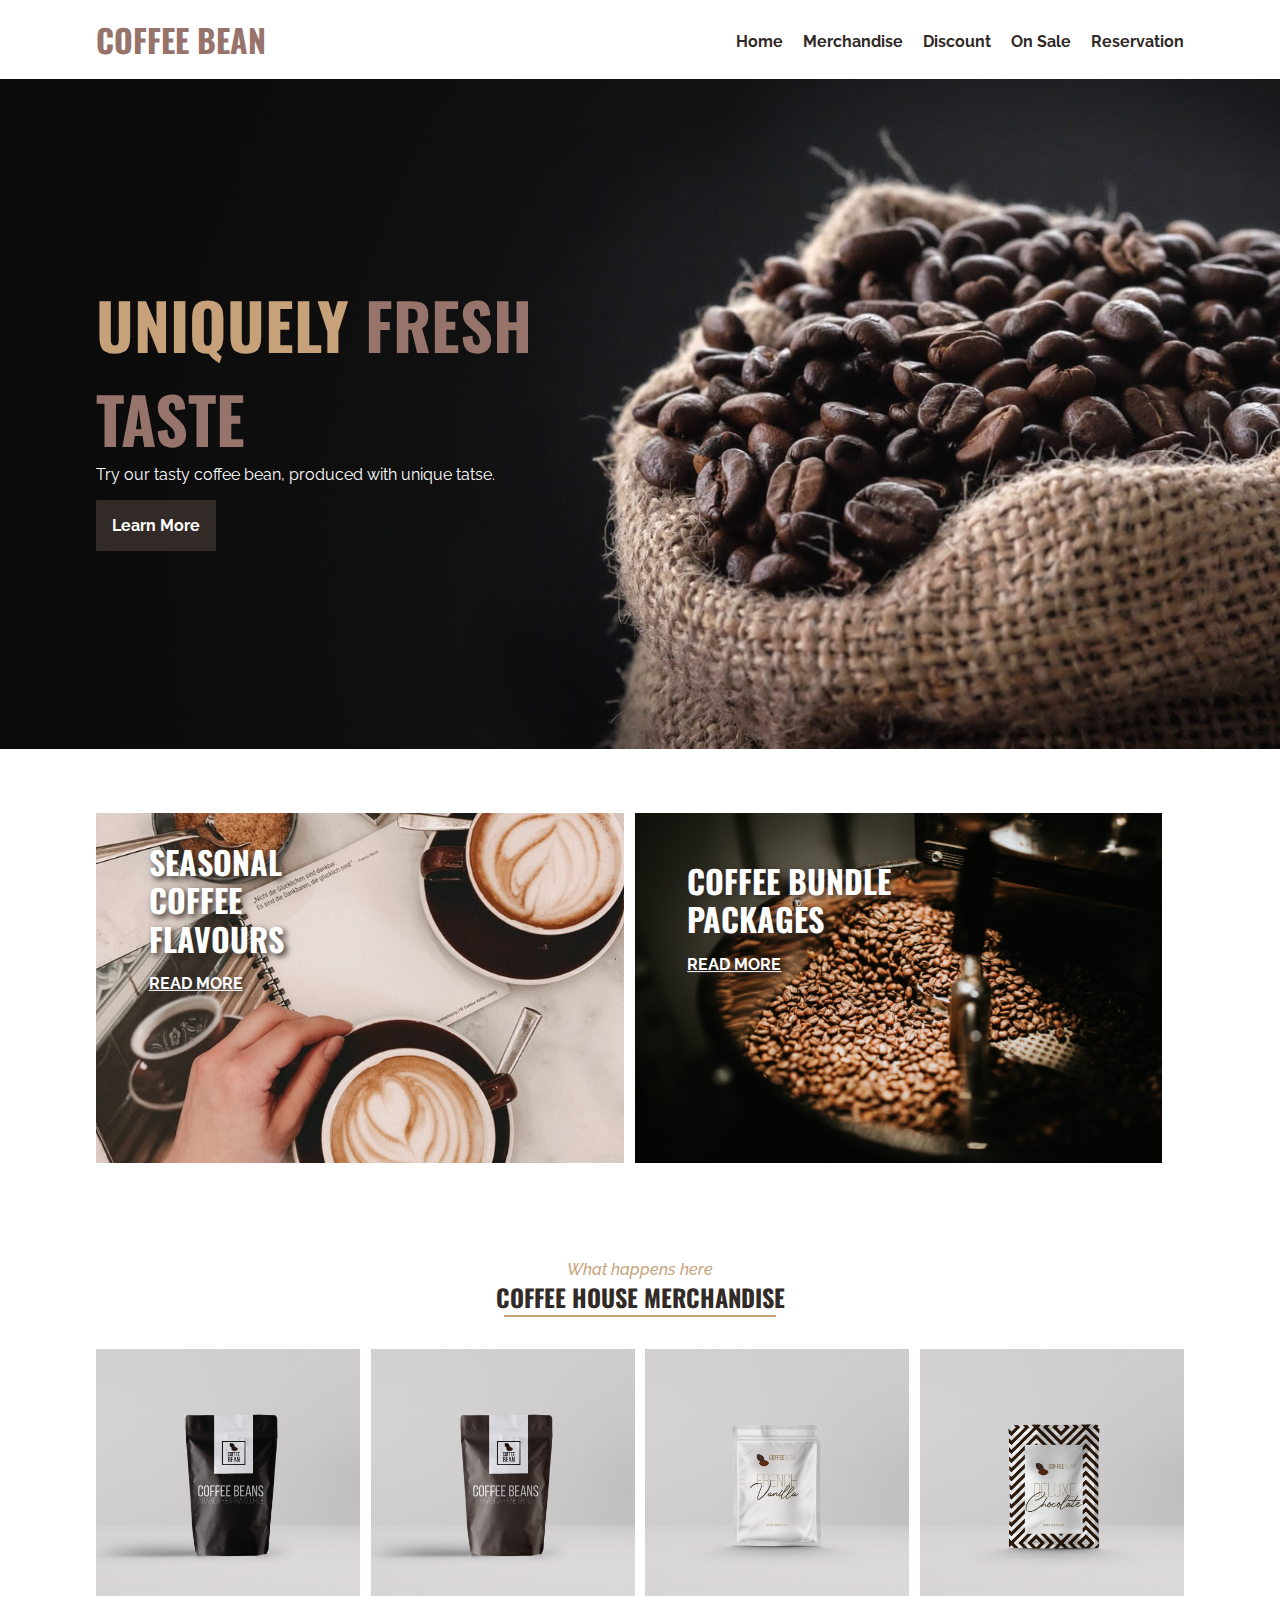
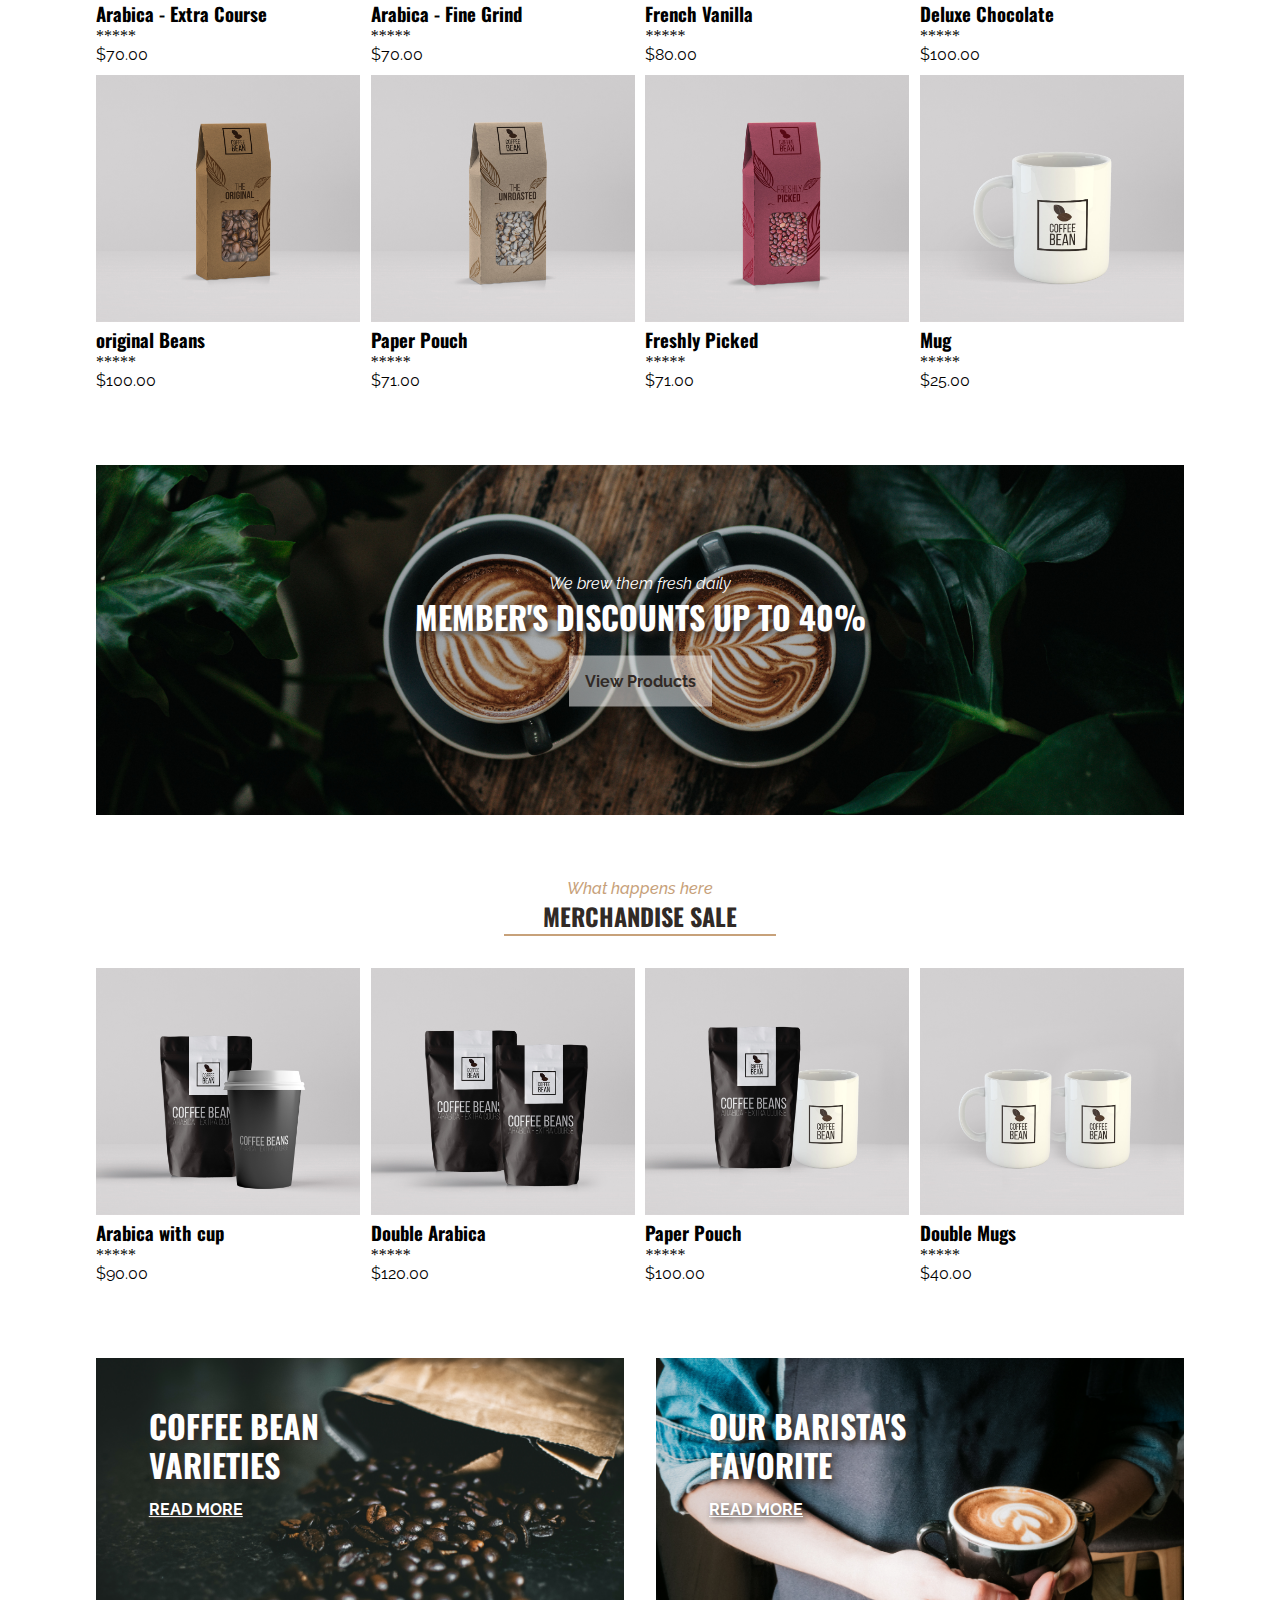
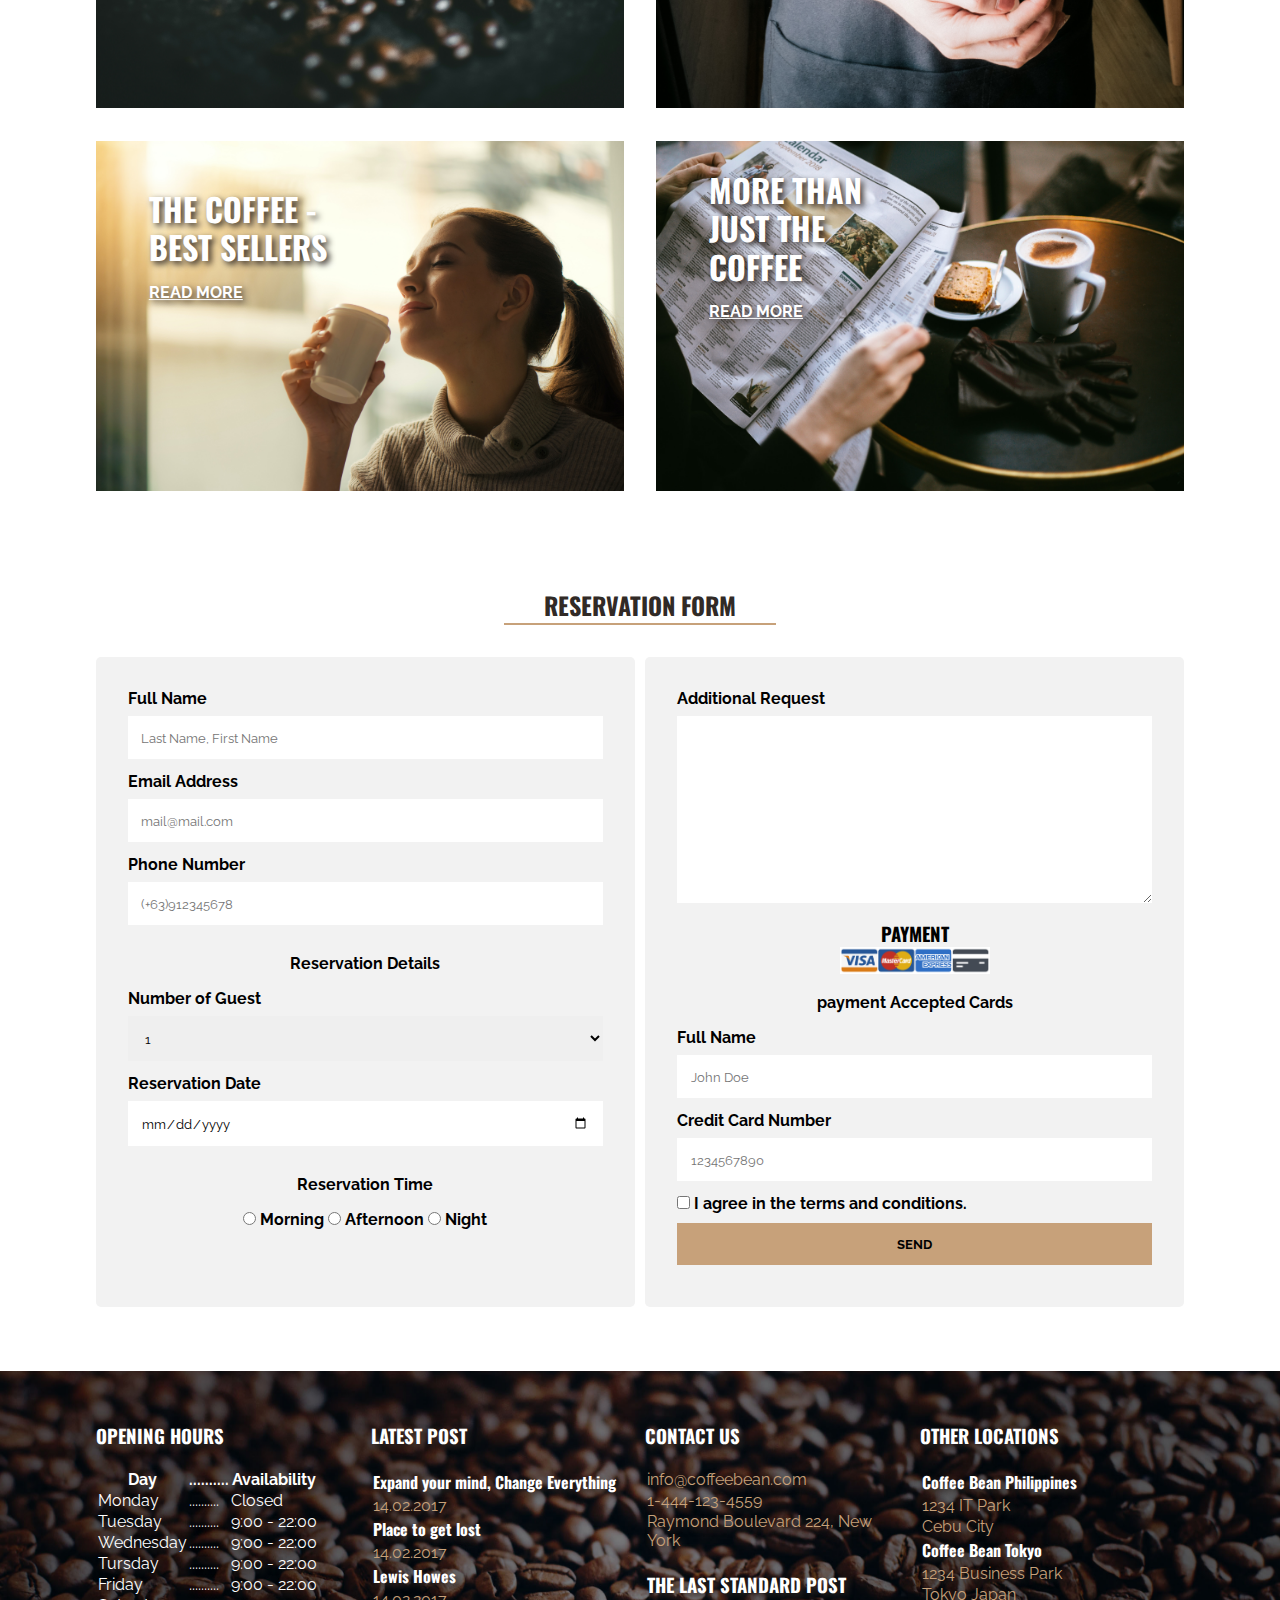
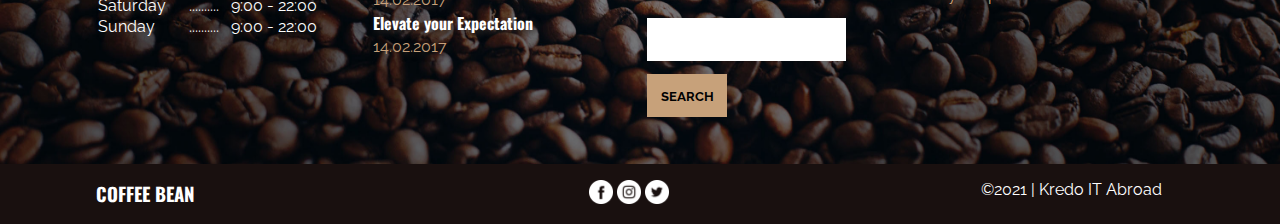
<file: index.html>
<!DOCTYPE html>
<html lang="en">
<head>
    <meta charset="UTF-8">
    <meta http-equiv="X-UA-Compatible" content="IE=edge">
    <meta name="viewport" content="width=device-width, initial-scale=1.0">
    <link rel="stylesheet" href="assets/css/style.css">
    <title>Coffee Bean</title>
</head>
<body>
<div class="wrapper">
    <!--Nav Bar-->
        <div class="nav">
            <h1><a href="#">Coffee Bean</a></h1>
            <ul>
                <li><a href="#">Home</a></li>
                <li><a href="#">Merchandise</a></li>
                <li><a href="#">Discount</a></li>
                <li><a href="#">On Sale</a></li>
                <li><a href="#">Reservation</a></li>
            </ul>
       
    <!-- End of Nav Bar-->
     </div>
    <!-- Banner -->
     <div class="banner">
        <div class="banner-text">
            <h2>UNIQUELY <span>FRESH TASTE</span></h2>
            <p>Try our tasty coffee bean, produced with unique tatse.</p>
            <a href="#">Learn More</a>
        </div>
     </div>
    <!-- End of Banner -->
     <div class="ads">
         <div class="ads-item1 ads-items">
            <div class="ads-text">
                <h3>SEASONAL COFFEE FLAVOURS</h3>
                <a href="#">READ MORE</a>
            </div>
        </div>
         <div class="ads-item2 ads-items">
            <div class="ads-text">
                <h3>COFFEE BUNDLE PACKAGES</h3>
                <a href="#">READ MORE</a>
            </div>
         </div>
     </div>
    <!-- Merchandise -->
    <div class="merch">
        <div class="section-header">
            <span>What happens here</span>
            <h2>COFFEE HOUSE MERCHANDISE</h2>
            <hr>
        </div>
        <div class="merch-gallery">
             <div class="merch-items">
                 <img src="assets/images/merch-img1.jpg" alt="">
                 <h3>Arabica - Extra Course</h3>
                 <span>*****</span>
                 <p>$70.00</p>
             </div>
             <div class="merch-items">
                <img src="assets/images/merch-img2.jpg" alt="">
                <h3>Arabica - Fine Grind</h3>
                 <span>*****</span>
                 <p>$70.00</p>
            </div>
            <div class="merch-items">
                <img src="assets/images/merch-img3.jpg" alt="">
                <h3>French Vanilla</h3>
                 <span>*****</span>
                 <p>$80.00</p>
            </div>
            <div class="merch-items">
                <img src="assets/images/merch-img4.jpg" alt="">
                <h3>Deluxe Chocolate</h3>
                 <span>*****</span>
                 <p>$100.00</p>
            </div>
            <div class="merch-items">
                <img src="assets/images/merch-img5.jpg" alt="">
                <h3>original Beans</h3>
                 <span>*****</span>
                 <p>$100.00</p>
            </div>
            <div class="merch-items">
                <img src="assets/images/merch-img6.jpg" alt="">
                <h3>Paper Pouch</h3>
                 <span>*****</span>
                 <p>$71.00</p>
            </div>
            <div class="merch-items">
                <img src="assets/images/merch-img7.jpg" alt="">
                <h3>Freshly Picked</h3>
                 <span>*****</span>
                 <p>$71.00</p>
            </div>
            <div class="merch-items">
                <img src="assets/images/merch-img8.jpg" alt="">
                <h3>Mug</h3>
                 <span>*****</span>
                 <p>$25.00</p>
            </div>
        </div>
    </div>
    <!-- End of  Merchandise -->
    <!-- Discount -->
    <div class="discount">
        <div class="discount-text">
            <span>We brew them fresh daily</span>
            <h2>MEMBER'S DISCOUNTS UP TO 40%</h2>
            <a href="#">View Products</a>
        </div>
    </div>
    <!-- End of Discount -->
    <!-- Merchandise Sale -->
    <div class="merch">
        <div class="section-header">
            <span>What happens here</span>
            <h2>MERCHANDISE SALE</h2>
            <hr>
        </div>
        <div class="merch-gallery">
            <div class="merch-items">
                <img src="assets/images/merch-img9.jpg" alt="">
                <h3>Arabica with cup</h3>
                 <span>*****</span>
                 <p>$90.00</p>
            </div>
            <div class="merch-items">
                <img src="assets/images/merch-img10.jpg" alt="">
                <h3>Double Arabica</h3>
                 <span>*****</span>
                 <p>$120.00</p>
            </div>
            <div class="merch-items">
                <img src="assets/images/merch-img11.jpg" alt="">
                <h3>Paper Pouch</h3>
                 <span>*****</span>
                 <p>$100.00</p>
            </div>
            <div class="merch-items">
                <img src="assets/images/merch-img12.jpg" alt="">
                <h3>Double Mugs</h3>
                 <span>*****</span>
                 <p>$40.00</p>
            </div>
        </div>
    </div>
        <!-- End of Merchandise Sale -->
        <!-- Ads 2 -->
        <div class="ads">
            <div class="ads-item3 ads-items">
               <div class="ads-text">
                   <h3>COFFEE BEAN VARIETIES</h3>
                   <a href="#">READ MORE</a>
               </div>
           </div>
            <div class="ads-item4 ads-items">
               <div class="ads-text">
                   <h3>OUR BARISTA'S FAVORITE</h3>
                   <a href="#">READ MORE</a>
               </div>
            </div>
            <div class="ads-item5 ads-items">
                <div class="ads-text">
                    <h3>THE COFFEE - BEST SELLERS</h3>
                    <a href="#">READ MORE</a>
                </div>
            </div>
             <div class="ads-item6 ads-items">
                <div class="ads-text">
                    <h3>MORE THAN JUST THE COFFEE</h3>
                    <a href="#">READ MORE</a>
                </div>
            </div>
        </div>
        <!-- End of Ads 2 -->
        <!-- Reservation -->
        <div class="reservation">
            <div class="section-header">
                <h2>RESERVATION FORM</h2>
                <hr>
            </div>
            <form action="#" method="#">
                <div class="form-group">
                    <label for="full-name">Full Name</label>
                    <input type="text" name="full-name" id="full-name" placeholder="Last Name, First Name">
                    <label for="email-address">Email Address</label>
                    <input type="email" name="email-address" id="email-address" placeholder="mail@mail.com">
                    <label for="phone-number">Phone Number</label>
                    <input type="number" name="phone-number" id="phone-number" placeholder="(+63)912345678">

                    <p>Reservation Details</p>
                    <label for="number-of-guest">Number of Guest</label>
                    <select name="number-of-guest" id="number-of-guest">
                      <option value="1">1</option>
                      <option value="2">2</option>
                      <option value="3">3</option>
                      <option value="4">4</option>
                      <option value="more-than-4">More than 4</option>
                    </select>
                    <label for="reservation-date">Reservation Date</label>
                    <input type="date" name="reservation-date" id="reservation-date">
                    <div class="res-time">
                        <p>Reservation Time</p>
                        <input type="radio" name="res-time" id="morning">
                        <label for="morning">Morning</label>
                        <input type="radio" name="res-time" id="afternoon">
                        <label for="afternoon">Afternoon</label>
                        <input type="radio" name="res-time" id="night">
                        <label for="night">Night</label>
                    </div>
                </div>
                <div class="form-group">
                    <label for="additional-request">Additional Request</label>
                    <textarea name="additional-request" id="additional-request" cols="30" rows="10"></textarea>

                    <h3>PAYMENT</h3>
                    <p>payment Accepted Cards</p>

                    <label for="full-name">Full Name</label>
                    <input type="text" name="full-name" id="full-name" placeholder="John Doe">
                    <label for="cedit-card-number">Credit Card Number</label>
                    <input type="number" name="credit-card-number" id="credit-card-number" placeholder="1234567890">
                    <div class="res-agreement">
                         <input type="checkbox" name="res-agreement" id="res-agreement">
                         <label for="res-agreement">I agree in the terms and conditions.</label>
                    </div>
                    <input type="submit" value="SEND">
                </div>
            </form>
        </div>
        <!-- End of Reservation -->
        <!-- Footer -->
        <div class="footer">
            <div class="footer-contents">
                <div class="footer-widgets">
                    <h3>OPENING HOURS</h3>
                    <table>
                        <tr>
                            <h4><th>Day</th>
                            <th>..........</th>
                            <th>Availability</th></h4>
                        </tr>
                        <tr>
                            <td>Monday</td>
                            <td>..........</td>
                            <td>Closed</td>
                        </tr>
                        <tr>
                            <td>Tuesday</td>
                            <td>..........</td>
                            <td>9:00 - 22:00</td>
                        </tr>
                        <tr>
                            <td>Wednesday</td>
                            <td>..........</td>
                            <td>9:00 - 22:00</td>
                        </tr>
                        <tr>
                            <td>Tursday</td>
                            <td>..........</td>
                            <td>9:00 - 22:00</td>
                        </tr>
                        <tr>
                            <td>Friday</td>
                            <td>..........</td>
                            <td>9:00 - 22:00</td>
                        </tr>
                        <tr>
                            <td>Saturday</td>
                            <td>..........</td>
                            <td>9:00 - 22:00</td>
                        </tr>
                        <tr>
                            <td>Sunday</td>
                            <td>..........</td>
                            <td>9:00 - 22:00</td>
                        </tr>
                    </table>
                </div>
                <div class="footer-widgets">
                    <h3>LATEST POST</h3>
                    <table>
                        <tr>
                            <td><h4>Expand your mind, Change Everything</h4></td>
                        </tr>
                        <tr>
                            <td><p>14.02.2017</p></td>
                        </tr>
                        <tr>
                            <td><h4>Place to get lost</h4></td>
                        </tr>
                        <tr>
                            <td><p>14.02.2017</p></td>
                        </tr>
                        <tr>
                            <td><h4>Lewis Howes</h4></td>
                        </tr>
                        <tr>
                            <td><p>14.02.2017</p></td>
                        </tr>
                        <tr>
                            <td><h4>Elevate your Expectation</h4></td>
                        </tr>
                        <tr>
                            <td><p>14.02.2017</p></td>
                        </tr>
                    </table>
                </div>
                <div class="footer-widgets">
                    <h3>CONTACT US</h3>
                    <table>
                        <tr>
                            <td><p>info@coffeebean.com</p></td>
                        </tr>
                        <tr>
                            <td><p>1-444-123-4559</p></td>
                        </tr>
                        <tr>
                            <td><p>Raymond Boulevard 224, New York</p></td>
                        </tr>
                        <tr>
                            <td><h3>THE LAST STANDARD POST</h3></td>
                        </tr>
                        <tr>
                            <td>
                                <form action="#" class="footer-form">
                                   <input type="search">
                                   <input type="submit" value="SEARCH">
                                </form>
                            </td>
                        </tr>
                    </table>
                </div>
                <div class="footer-widgets">
                    <h3>OTHER LOCATIONS</h3>
                    <table>
                        <tr>
                            <td><h4>Coffee Bean Philippines</h4></td>
                        </tr>
                        <tr>
                            <td><p>1234 IT Park</p></td>
                        </tr>
                        <tr>
                            <td><p>Cebu City</p></td>
                        </tr>
                        <tr>
                            <td><h4>Coffee Bean Tokyo</h4></td>
                        </tr>
                        <tr>
                            <td><p>1234 Business Park</p></td>
                        </tr>
                        <tr>
                            <td><p>Tokyo Japan</p></td>
                        </tr>
                    </table>
                </div>
            </div>
        </div>
        <!-- End of Footer -->
        <!-- Footer Social -->
        <div class="footer-social">
            <div class="social-widgets">
                <h3>COFFEE BEAN</h3>
            </div>
            <div class="social-widgets">
                <img src="assets/images/icon-fb.png" alt="">
                <img src="assets/images/icon-ig.png" alt="">
                <img src="assets/images/icon-tw.png" alt="">
            </div>
            <div class="social-widgets">
                <p>©︎2021 | Kredo IT Abroad</p>
            </div>
        </div>
</div>

</body>
</html>
</file>
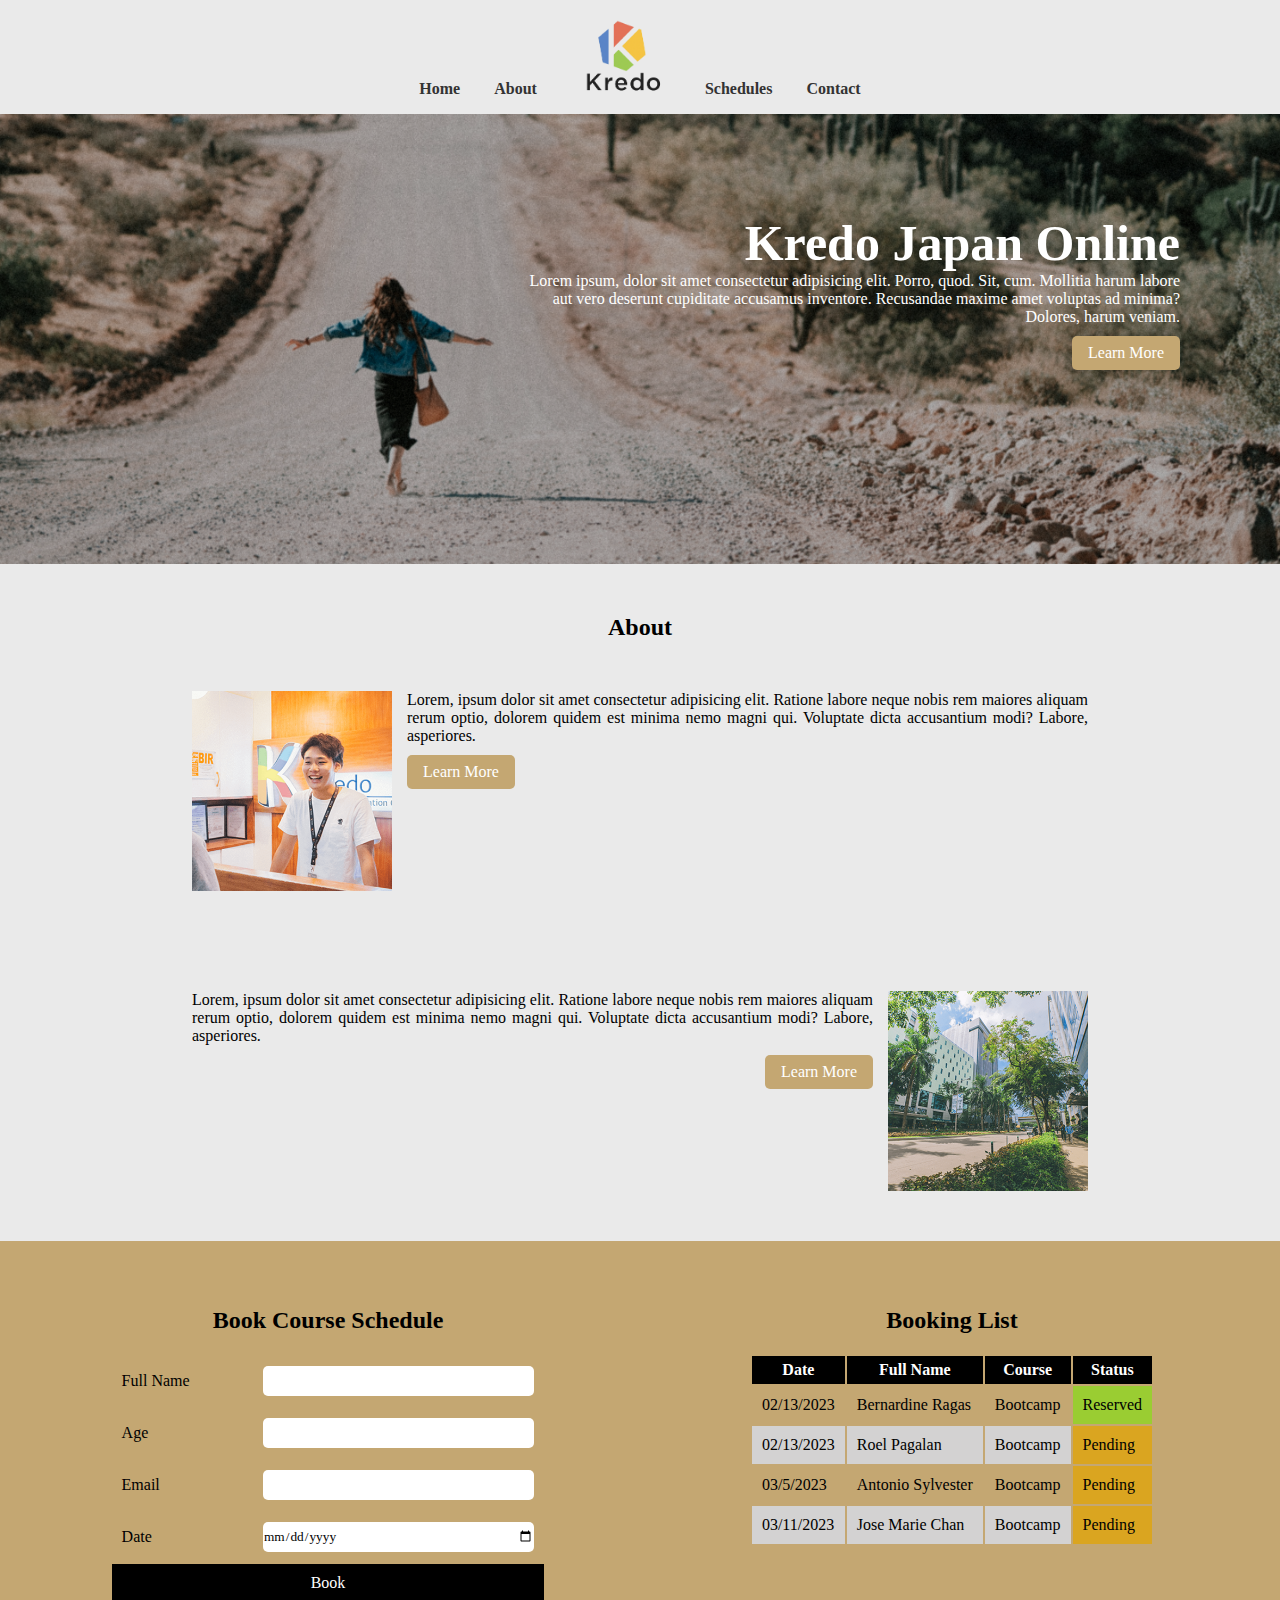
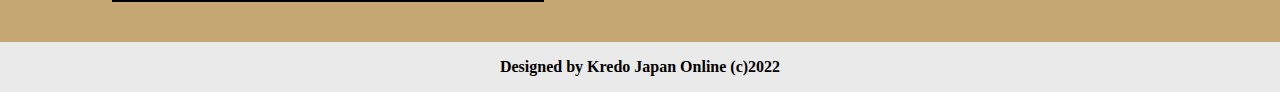
<file: Activity After/index.html>
<!DOCTYPE html>
<html lang="en">
<head>
    <meta charset="UTF-8">
    <meta http-equiv="X-UA-Compatible" content="IE=edge">
    <meta name="viewport" content="width=device-width, initial-scale=1.0">
    <link rel="stylesheet" href="assets/style.css">
    <title>ACTIVITY AFTER</title>
</head>
<body>
    <header>
        <nav>
            <ul>
                <li><a href="#">Home</a></li>
                <li><a href="#">About</a></li>
                <li class="logo">
                    <a href="#"><img src="assets/images/IMAGES-AFTER/kredo-logo.png" alt=""></a>
                </li>
                <li><a href="#">Schedules</a></li>
                <li><a href="#">Contact</a></li>
            </ul>
        </nav>
    </header>
    <div id="atf">
        <div class="background"></div>
        <div class="atf-content">
            <h1>Kredo Japan Online</h1>
            <p>Lorem ipsum, dolor sit amet consectetur adipisicing elit. Porro, quod. Sit, cum. Mollitia harum labore aut vero deserunt cupiditate accusamus inventore. Recusandae maxime amet voluptas ad minima? Dolores, harum veniam.</p>
            <a class="button "href="#">Learn More</a>
        </div>
        
    </div>
    <div id="about">
        <h2>About</h2>
        <div class="about-content-1">
            <div>
                <img src="assets/images/IMAGES-AFTER/img1.png" alt="">
            </div>
            <p>Lorem, ipsum dolor sit amet consectetur adipisicing elit. Ratione labore neque nobis rem maiores aliquam rerum optio, dolorem quidem est minima nemo magni qui. Voluptate dicta accusantium modi? Labore, asperiores.</p>
            <a class="button" href="#">Learn More</a>
        </div>
        <div class="about-content-2">
            <div>
                <img src="assets/images/IMAGES-AFTER/img2.png" alt="">
            </div>
            <p>Lorem, ipsum dolor sit amet consectetur adipisicing elit. Ratione labore neque nobis rem maiores aliquam rerum optio, dolorem quidem est minima nemo magni qui. Voluptate dicta accusantium modi? Labore, asperiores.</p>
            <a class="button" href="#">Learn More</a>
        </div>
    </div>
    <div id="reservation">
        <form action="">
        <div class="reservation-form">
            <h2>Book Course Schedule</h2>
        
        <table>
            <tr>
                <td>Full Name</td>
                <td>
                    <label for="full-name"></label>
                    <input type="text" name="full-name" id="full-name">
                </td>
            </tr>
            <tr>
                <td>Age</td>
                <td>
                    <label for="age"></label>
                    <input type="number" name="age" id="age">
                </td>
            </tr>
            <tr>
                <td>Email</td>
                <td>
                    <label for="email"></label>
                    <input type="email" name="email" id="email">
                </td>
            </tr>
            <tr>
                <td>Date</td>
                <td>
                    <label for="date"></label>
                    <input type="date" name="date" id="date">
                </td>
            </tr>
            <tr>
                <td class=form-btn colspan="2">Book</td>
            </tr>
            <tr>
        </table>
        </div>
        </form>
        <div class="reservation-table">
            <h2>Booking List</h2>
            <table>
                <tr>
                    <th>Date</th>
                    <th>Full Name</th>
                    <th>Course</th>
                    <th>Status</th>
                </tr>
                <tr>
                    <td>02/13/2023</td>
                    <td>Bernardine Ragas</td>
                    <td>Bootcamp</td>
                    <td class="reserved">Reserved</td>
                </tr>
                <tr class="even-data">
                    <td>02/13/2023</td>
                    <td>Roel Pagalan</td>
                    <td>Bootcamp</td>
                    <td class="pending">Pending</td>
                </tr>
                <tr>
                    <td>03/5/2023</td>
                    <td>Antonio Sylvester</td>
                    <td>Bootcamp</td>
                    <td class="pending">Pending</td>
                </tr>
                <tr class="even-data">
                    <td>03/11/2023</td>
                    <td>Jose Marie Chan</td>
                    <td>Bootcamp</td>
                    <td class="pending">Pending</td>
                </tr>
            </table>
        </div>
    </div>
    <footer>
        <p>Designed by Kredo Japan Online (c)2022</p>
    </footer>
</body>
</html>
</file>
<file: assets/css/style.css>
@import url('https://fonts.googleapis.com/css2?family=Oswald:wght@400;500;600&family=Raleway:wght@400;500;700&display=swap');
*{
    margin: 0;
    padding: 0;
    box-sizing: border-box;
    outline: 0;
    border: none;
}

h1,
h2,
h3,
h4,
h5,
h6{
    font-family: 'Oswald', sans-serif;
}
p{
    font-family: 'Raleway',sans-serif;
}
.wrapper{
    width: 100%;
    margin: auto;
}
.nav{
    overflow: auto;
    width: 85%;
    margin: 1em auto;
    text-align: right;
}
.nav h1{
    text-transform: uppercase;
    width: 50%;
    float: left;
}
.nav h1 a{
    font-family: 'Oswald', sans-serif;
    color: #96746b;
    text-decoration: none;
    float: left;
}
.nav ul{
    width: 50%;
    float: left;
    text-align: right;
    margin-top: 1em;
}
.nav li{
    display: inline-block;
    margin-left: 1em;
}
.nav li a{
    font-family: 'Raleway',sans-serif;
    font-weight: 700;
    color: #312a26;
    text-decoration: none;
}

.banner{
    background-image: url(../images/banner-bg.jpg);
    background-size: cover;
    background-position: center;
    position: relative;
    width: 100%;
    height: 670px;
}
.banner-text h2{
    font-size: 4em;
    text-transform: uppercase;
    color: #c7a17a;
}
.banner-text h2 span{
    color: #96746b;
}
.banner-text{
    position: absolute;
    top: 50%;
    left: 7.5%;
    transform: translateY(-50%);
    width: 45%;
}
.banner-text p{
    color: #fff;
}
.banner a{
    text-decoration: none;
    display: inline-block;
    padding: 1em;
    background-color: #312a26;
    color: #fff;
    font-family: 'Raleway',sans-serif;
    font-weight: 700;
    margin-top: 1em;
}
.ads{
    width: 85%;
    margin: 4em auto;
    overflow: auto;
}
.ads-item1{
    background-image: url(../images/ads-img1.jpg);
    margin-right: 1%;
}
.ads-item2{
    background-image: url(../images/ads-img2.jpg);
}
.ads-items{
    width: 48.5%;
    height: 350px;
    float: left;
    background-size: cover;
    background-position: center;
    margin-bottom: 3%;
    position: relative;
}
.ads-text{
    position: absolute;
    top: 30%;
    left: 10%;
    transform: translateY(-50%);
    width: 40%;
}
.ads-text a{
    display: block;
    font-family: 'Raleway',sans-serif;
    font-weight: 700;
    color: #fff;
    text-transform: uppercase;
    margin-top: 1em;
    text-shadow: 3px 3px 6px #312a26;
}
.ads-text h3{
    text-transform: uppercase;
    font-size: 2em;
    color: #fff;
    line-height: 1.2em;
    text-shadow: 3px 3px 6px #312a26;
}
/* Merchandise */
.merch{
    width: 85%;
    margin: 4em auto;
    overflow: auto;
}
.section-header{
    text-align: center;
}
.section-header span{
    font-family: 'Raleway',sans-serif;
    font-weight: 500;
    font-style: italic;
    color: #c7a17a;
}
.section-header h2{
    text-transform: uppercase;
    color: #312a26;
}
.section-header hr{
    background-color: #c7a17a;
    height: 2px;
    width: 25%;
    margin: auto;
}
.merch-gallery{
    margin-top: 2em;
    overflow: auto;
}
.merch-items{
    width: 24.25%;
    float: left;
    margin-right: 1%;
    margin-bottom: 1%;
}
.merch-items img{
    width: 100%;
    height: 350%;
    object-fit: cover;
}
.merch-items:nth-child(4){
    margin-right: 0;
}
.merch-items:nth-child(8){
    margin-right: 0;
}
/* Discount */
.discount{
    width: 85%;
    height: 350px;
    margin: 4em auto;
    background-image: url(../images/discount-img.jpg);
    background-size: cover;
    background-position: center;
    position: relative;
}
.discount-text{
    text-align: center;
    width: 50%;
    position: absolute;
    top: 50%;
    left: 50%;
    transform: translate(-50%, -50%);
}
.discount span{
    font-family: 'Raleway',sans-serif;
    color: #fff;
    font-style: italic;
    text-shadow: 3px 3px 6px #312a26;
}
.discount h2{
    font-size: 2em;
    color: #fff;
    text-transform: uppercase;
    text-shadow: 3px 3px 6px #312a26;
}
.discount-text a{
    text-decoration: none;
    display: inline-block;
    padding: 1em;
    background-color: #ffffff80;
    color: #312a26;
    font-family: 'Raleway',sans-serif;
    font-weight: 700;
    margin-top: 1em;
}
/* Ads 2 */
.ads-item3{
    background-image: url(../images/ads-img3.jpg);
    margin-right: 3%;
}
.ads-item4{
    background-image: url(../images/ads-img4.jpg);
    
}
.ads-item5{
    background-image: url(../images/ads-img5.jpg);
    margin-right: 3%;
}
.ads-item6{
    background-image: url(../images/ads-img6.jpg);
}
/* Reservation */
.reservation{
    width: 85%;
    margin: 4em auto;
}

form{
    overflow: auto;
}

.form-group{
    margin-top: 2em;
    background-color: #f2f2f2;
    float: left;
    width: 49.5%;
    border-radius: 5px;
    padding: 2em;
    height: 650px;
}

.form-group:nth-child(1){
    margin-right: 1%;
}

form input,
form label,
form select,
form textarea{
    display: inline-block;
    width: 100%;
    font-family: 'Raleway',sans-serif;
    padding: 1em;
    margin-bottom: 1em;
}

form label{
    font-weight: 700;
    padding: 0;
    margin-bottom: .5em;
}

.res-time{
    text-align: center;
}

.res-time *{
    width: auto;
}

form p{
    margin: 1em;
    text-align: center;
    font-weight: 700;
}

form h3{
    text-align: center;
    text-transform: uppercase;
}

/* ::after ~~ pseudo element ~~ it will add an element after the specificied selector/element */
form h3::after{
    content: "";
    background-image: url('../images/reservation-cards.png');
    background-size: contain;
    background-repeat: no-repeat;
    display: block;
    width: 150px;
    height: 30px;
    margin: auto;
}

.res-agreement *{
    width: auto;
}

form input[type="submit"]{
    background-color: #c7a17a;
    font-weight: 700;
    text-transform: uppercase;
}

/* Footer */
.footer{
    background-image: url(../images/footer-img.jpg);
    background-size: cover;
    background-position: center;
    padding-top: 2em;
    padding-bottom: 2em;
}

.footer-contents{
    width: 85%;
    margin: auto;
    overflow: auto;
}

.footer-widgets{
    width: 24.25%;
    float: left;
    margin-right: 1%;
}

.footer-widgets:nth-child(4){
    margin-right: 0;
}

.footer-widgets h3{
    color: #fff;
    text-transform: uppercase;
    text-shadow: 3px 3px 6px #312a26;
    margin-top: 1em;
    margin-bottom: 1em;
}

.footer td, th{
    color: #fff;
    font-family: 'Raleway',sans-serif;
    text-shadow: 3px 3px 6px #312a26;
}

.footer-widgets h4{
    color: #fff;
}

.footer-widgets p{
    color: #c7a17a;
}

.footer-form *{
    width: auto;
}

/* Footer Social */
.footer-social{
    color: #fff;
    background-color: #19100F;
    overflow: auto;
    padding: 1em 7.5%;
}

.social-widgets{
    width: 32.66%;
    float: left;
    text-align: center;
}

.social-widgets h3{
    text-transform: uppercase;
    text-align: left;
}

.social-widgets img{
    width: 1.5em;
}

.social-widgets p{
    text-align: right;
}
</file>
<file: Activity After/assets/style.css>
*{
    box-sizing: border-box;
    margin:0;
    padding:0;
    font-family: 'Montserrat';
}

header{
    width: 100%;
}

nav{
    width: 100%;
    margin:0 auto;
    background: #eaeaea;
    padding:1em;
  
}

nav ul{
    list-style: none;
    /* background: tomato; */
    text-align: center;
}

nav ul li{
    display: inline-block;
    margin: 0 15px 0 15px;
}

nav ul li a{
    text-decoration: none;
    color: #333;
    font-weight: bold;
}

.logo img{
    width: 100px;
}

#atf{
    background: rgba(0, 0, 0, 0.3);
    width: 100%;
    height: 450px;
    position: relative;
    color: white;
}

.background{
    background: url(../assets/images/IMAGES-AFTER/atf.jpg);
    background-size: cover;
    background-position: bottom;
    width: 100%;
    height: 100%;
    position: absolute;
    top: 0;
    left: 0;
    z-index: -1;
}

.atf-content{
    width: 60%;
    margin: 0 0 0 auto;
    padding: 100px 100px 0 0;
    text-align: right;
}

.atf-content h1{
    font-size: 50px;
}

.button{
    padding: 0.5em 1em;
    background: rgb(196, 167, 114);
    border: none;
    outline: none;
    display: inline-block;
    text-decoration: none;
    color: white;
    border-radius: 5px;
    margin-top: 10px;
}

/* about */
#about{
    width: 100%;
    background: #eaeaea;
}

#about h2{
    text-align: center;
    padding-top: 50px;
}

.about-content-1,
.about-content-2{
    width: 70%;
    margin: 0 auto;
    padding: 50px 0 50px 0;
    overflow: auto;
}

.about-content-1 div{
    float: left;
    background: tomato;
    margin-right: 15px;
    width: 200px;
    height: 200px;
}

#about img{
    width: 100%;
    height: 100%;
    object-fit: cover;
}

.about-content-2 div{
    float: right;
    background: thistle;
    margin-left: 15px;
    width: 200px;
    height: 200px;
}

.about-content-1 p,
.about-content-2 p{
    text-align: justify;
}

.about-content-1 a{
    margin-right: 100px;
}

.about-content-2 a{
    float: right;
}

/* reservation */
#reservation{
    width: 100%;
    overflow: auto;
    padding: 1em;
    background: rgb(196, 167, 114);
}

#reservation h2{
    text-align: center;
    padding-top: 50px;
}

#reservation label{
    font-weight: bold;
}

.reservation-form{
    width: 50%;
    height: 100%;

    float: left;
}

.reservation-form table{
    margin: 20px auto;
    width: 70%;
}

.reservation-form td input{
    width: 100%;
    height: 30px;
    border-radius: 5px;
    border: 0;
    outline: 0;
}

.form-btn{
    width: 100%;
    text-align: center;
    background: black;
    color: white;
}

.reservation-table{
    width: 50%;
    height: 100%;
    float: left;
}

.reservation-table table{
    margin: 20px auto;
}

.reservation-form table tr td,
.reservation-table table tr td{
    padding: 10px;
}

.reservation-table table tr th{
    padding: 5px;
    background: black;
    color: white;
}

.even-data{
    background: #d3d2d2;
}

.reserved{
    background: yellowgreen;
}

.pending{
    background: goldenrod;
}

footer{
    width: 100%;
    background: #eaeaea;
    padding: 1em;
    text-align: center;
    font-weight: bold;
}
</file>
